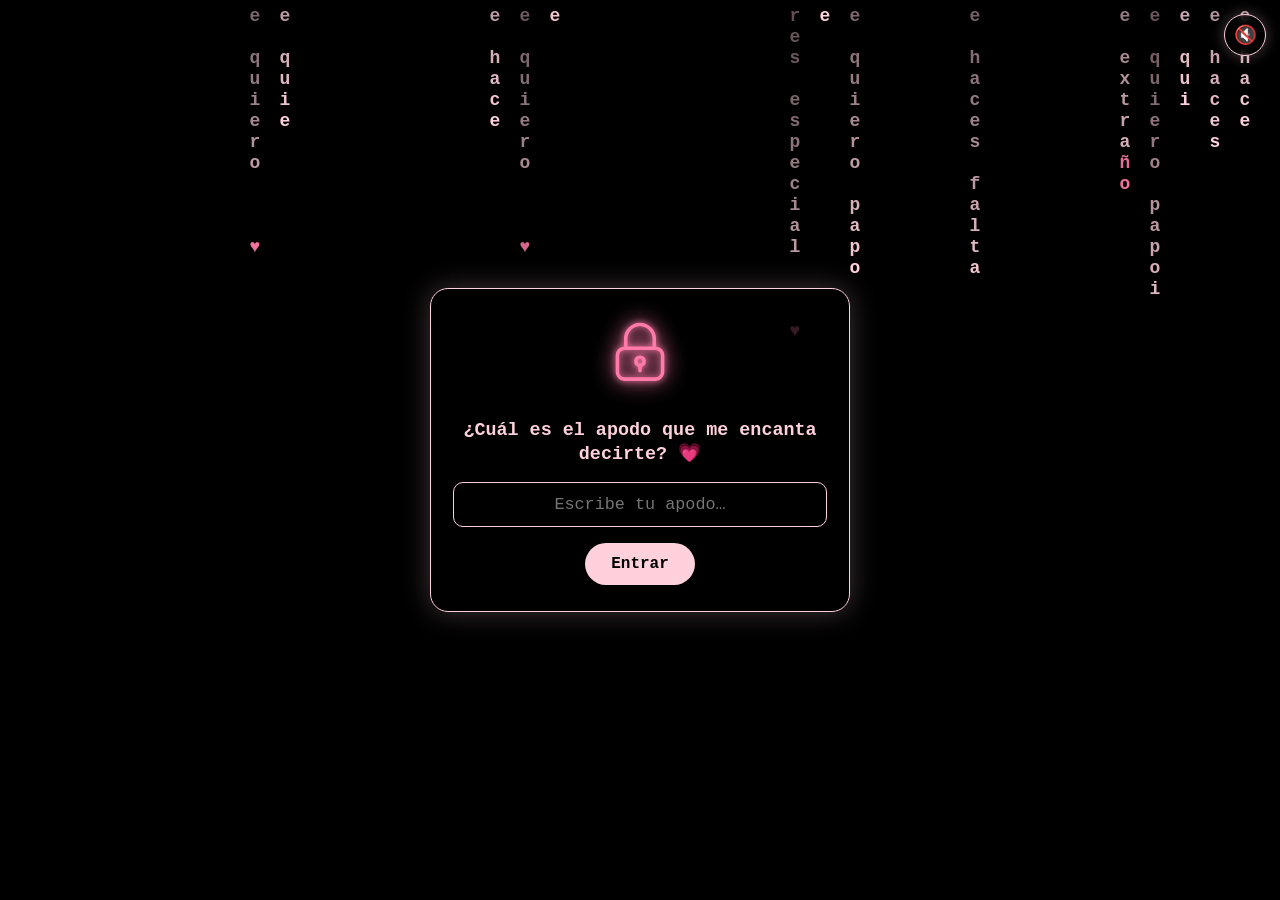
<file: index.html>
<!DOCTYPE html>
<html lang="es">
<head>
<meta charset="UTF-8">
<meta name="viewport" content="width=device-width, initial-scale=1, viewport-fit=cover">
<meta name="theme-color" content="#000000">
<title>Para Mabel 💗</title>
<style>
  *{box-sizing:border-box}
  html,body{margin:0;height:100%;background:#000;overflow:hidden;font-family:Georgia,"Times New Roman",serif}
  .escena{position:fixed;inset:0;width:100%;height:100%;border:0;background:#000;opacity:0;transition:opacity 1.2s ease}
  .escena.vista{opacity:1}

  #puente{position:fixed;inset:0;z-index:30;background:#000;display:flex;flex-direction:column;align-items:center;justify-content:center;gap:14px;
          padding:24px;text-align:center;color:#ffd1dc;opacity:0;pointer-events:none;transition:opacity .9s ease}
  #puente.on{opacity:1;pointer-events:auto}
  #puente p{margin:0;opacity:0;transform:translateY(12px);transition:opacity 1s ease,transform 1s ease}
  #puente p.on{opacity:1;transform:none}
  #p1{font-size:clamp(1.1rem,4.4vw,1.6rem);font-style:italic}
  #p2{font-size:clamp(1.6rem,7vw,2.6rem);font-weight:700;color:#ff7aa8;text-shadow:0 0 18px rgba(255,122,168,.6)}
  .vuelan{position:absolute;inset:0;overflow:hidden;pointer-events:none}
  .vuelan i{position:absolute;bottom:-12%;font-style:normal;opacity:0;animation:sube linear forwards}
  @keyframes sube{0%{opacity:0;transform:translate(0,0) rotate(-10deg)}15%{opacity:.9}
    50%{transform:translate(var(--dx),-55vh) rotate(12deg)}100%{opacity:0;transform:translate(calc(var(--dx)*-.6),-120vh) rotate(-8deg)}}

  #sig{position:fixed;left:50%;bottom:calc(22px + env(safe-area-inset-bottom,0px));transform:translate(-50%,20px);z-index:20;
       background:rgba(0,0,0,.55);color:#ffd1dc;border:1px solid #ffd1dc;border-radius:999px;padding:11px 26px;
       font:inherit;font-size:1rem;cursor:pointer;opacity:0;pointer-events:none;transition:opacity .8s,transform .8s;
       backdrop-filter:blur(4px);-webkit-backdrop-filter:blur(4px);box-shadow:0 0 18px rgba(255,209,220,.3)}
  #sig.on{opacity:1;transform:translate(-50%,0);pointer-events:auto;animation:late 1.6s ease-in-out infinite}
  #sig:active{filter:brightness(1.2)}
  @keyframes late{50%{box-shadow:0 0 28px rgba(255,122,168,.75)}}

  #mus{position:fixed;top:calc(14px + env(safe-area-inset-top,0px));right:14px;z-index:40;width:42px;height:42px;border-radius:50%;
       background:rgba(0,0,0,.55);color:#ffd1dc;border:1px solid #ffd1dc;font-size:1.15rem;line-height:1;cursor:pointer;
       backdrop-filter:blur(4px);-webkit-backdrop-filter:blur(4px);box-shadow:0 0 14px rgba(255,209,220,.3)}
  #mus:active{filter:brightness(1.3)}
</style>
</head>
<body>

<div id="puente">
  <div class="vuelan" id="vuelan"></div>
  <p id="p1"></p>
  <p id="p2"></p>
</div>
<button id="sig" type="button"></button>
<button id="mus" type="button" aria-label="Música">🔇</button>
<audio id="musica" src="musica.mp3" loop preload="auto"></audio>

<script>
const ESCENAS = [
  { src: 'escenas/1-inicio/index.html' },
  { src: 'escenas/2-mariposas/index.html',
    puente: ['Gracias por decir que sí, Mabel…', 'mira lo que causas en mí 🦋'],
    boton: 'Sigue ✨' },
  { src: 'escenas/3-corazones/index.html',
    puente: ['Y esas mariposas…', 'se volvieron corazones 💗'],
    boton: 'Sigue 💗' },
  { src: 'escenas/4-tulipanes/index.html',
    puente: ['Y como mereces todo lo bonito,', 'te traje tulipanes 🌷'],
    boton: 'Una última cosa 🌷' }
];
const BOTON_SIGUIENTE = [ 'Hay algo más para ti 🦋', 'Sigue ✨', 'Sigue 💗' ];

const puente = document.getElementById('puente');
const p1 = document.getElementById('p1'), p2 = document.getElementById('p2');
const sig = document.getElementById('sig'), vuelan = document.getElementById('vuelan');
let actual = -1, frame = null, ocupado = false, pendiente = false;
const espera = ms => new Promise(r => setTimeout(r, ms));

function crearFrame(i){
  const f = document.createElement('iframe');
  f.className = 'escena';
  f.src = ESCENAS[i].src;
  f.setAttribute('allow', 'autoplay; fullscreen');
  f.title = 'escena ' + (i + 1);
  document.body.insertBefore(f, puente);
  return f;
}

function esperarCarga(f){
  return new Promise(r => { f.addEventListener('load', r, { once: true }); setTimeout(r, 6000); });
}

function llenarMariposas(emoji){
  vuelan.innerHTML = '';
  for (let k = 0; k < 16; k++){
    const b = document.createElement('i');
    b.textContent = emoji;
    b.style.left = Math.random() * 100 + '%';
    b.style.fontSize = (22 + Math.random() * 30) + 'px';
    b.style.setProperty('--dx', (Math.random() * 160 - 80) + 'px');
    b.style.animationDuration = (3.5 + Math.random() * 3) + 's';
    b.style.animationDelay = (Math.random() * 2.5) + 's';
    vuelan.appendChild(b);
  }
}

function mostrarBoton(){
  if (actual < 0 || actual >= ESCENAS.length - 1) return;
  sig.textContent = BOTON_SIGUIENTE[actual] || 'Sigue ✨';
  sig.classList.add('on');
}

async function ir(i){
  if (ocupado) return;
  ocupado = true;
  pendiente = false;
  sig.classList.remove('on');
  try {
    const E = ESCENAS[i];
    if (frame){
      const emoji = i === 1 ? '🦋' : i === 2 ? '💗' : '🌷';
      llenarMariposas(emoji);
      p1.textContent = E.puente[0]; p2.textContent = E.puente[1];
      puente.classList.add('on');
      await espera(900);
      p1.classList.add('on'); await espera(1500);
      p2.classList.add('on'); await espera(2200);
      const viejo = frame;
      frame = crearFrame(i);
      await esperarCarga(frame);
      await espera(400);
      viejo.remove();
      puente.classList.remove('on');
      frame.classList.add('vista');
      await espera(1000);
      p1.classList.remove('on'); p2.classList.remove('on'); vuelan.innerHTML = '';
    } else {
      frame = crearFrame(i);
      await esperarCarga(frame);
      frame.classList.add('vista');
    }
    actual = i;
  } finally {
    ocupado = false;
  }
  if (pendiente){ pendiente = false; mostrarBoton(); }
}

addEventListener('message', e => {
  if (!frame || e.source !== frame.contentWindow) return;
  const d = e.data || {};
  if (d.tipo === 'listo'){
    if (ocupado) pendiente = true; else mostrarBoton();
  }
  if (d.tipo === 'reiniciar') location.reload();
  if (d.tipo === 'gesto') sonar();
});
sig.addEventListener('click', () => { if (!ocupado && actual < ESCENAS.length - 1) ir(actual + 1); });

const musica = document.getElementById('musica'), mbtn = document.getElementById('mus');
musica.volume = 0.6;
let quiere = true;
function icono(){ mbtn.textContent = musica.paused ? '🔇' : '🔊'; }
function sonar(){
  if (!quiere || !musica.paused) return;
  const p = musica.play();
  if (p && p.catch) p.catch(() => {});
}
musica.addEventListener('play', icono);
musica.addEventListener('pause', icono);
mbtn.addEventListener('click', () => {
  if (musica.paused){ quiere = true; sonar(); } else { quiere = false; musica.pause(); }
});
['pointerdown', 'keydown', 'touchstart'].forEach(ev => addEventListener(ev, sonar, { passive: true }));
sonar();

ir(0);
</script>
</body>
</html>
</file>
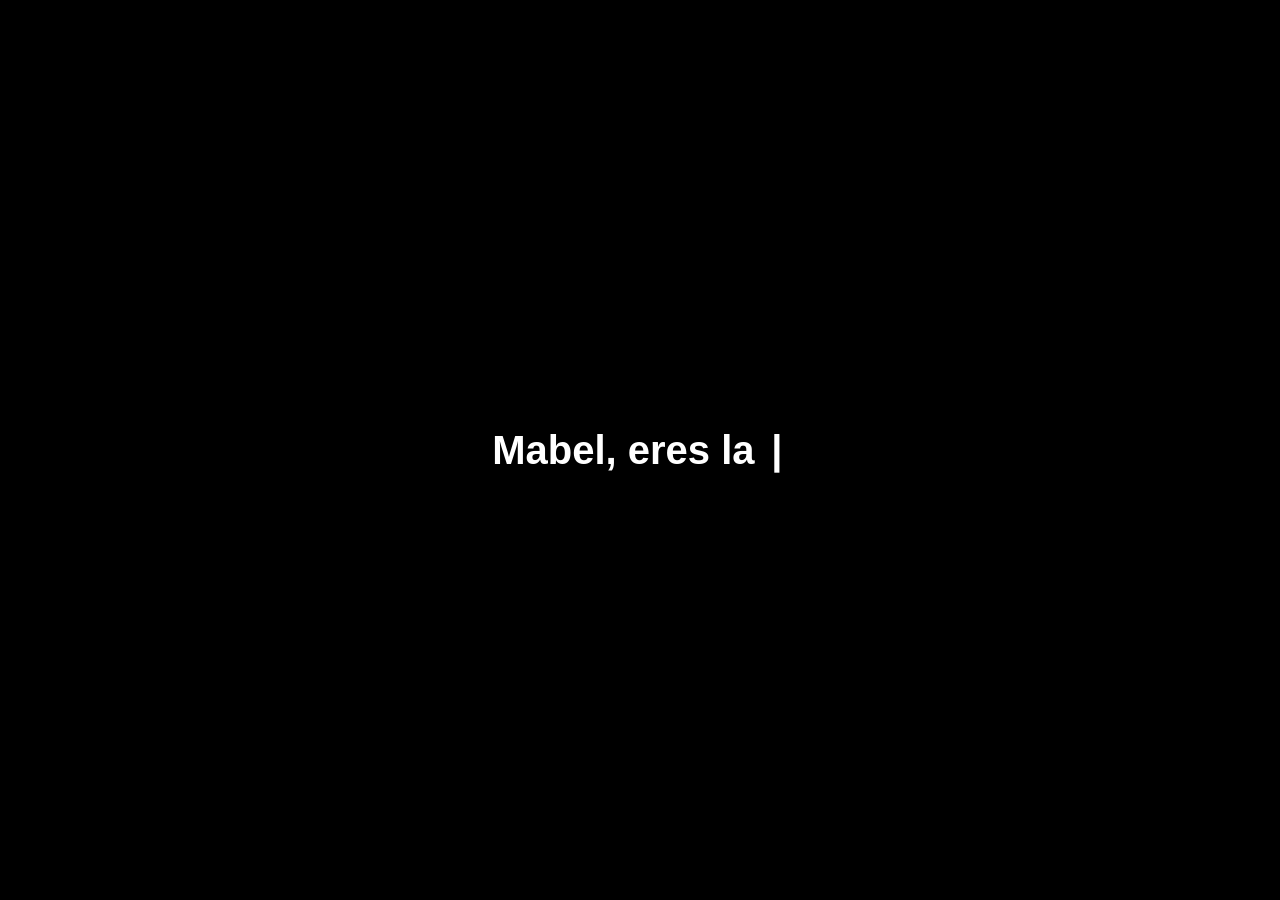
<file: escenas/3-corazones/index.html>
<!DOCTYPE html>
<html lang="es">
<head>
    <meta charset="UTF-8">
    <meta name="viewport" content="width=device-width, initial-scale=1.0">
    <title>Para Mabel 💗</title>
    <style>
    body {
      margin: 0;
      padding: 0;
      background: #000;
      overflow: hidden;
      height: 100vh;
    }

    .hearts-container {
      position: fixed;
      width: 100vw;
      height: 100vh;
      top: 0; left: 0;
      pointer-events: none;
      z-index: 1;
    }

    .center-text {
      position: absolute;
      top: 50%;
      left: 50%;
      transform: translate(-50%, -50%);
      color: #fff;
      font-family: Arial, sans-serif;
      font-size: 2.5rem;
      text-align: center;
      width: 90vw;
      max-width: 760px;
      z-index: 2;
      font-weight: bold;
      text-shadow: 0 2px 8px #000;
    }

    @media (max-width: 600px) {
      .center-text {
        font-size: 2.2rem;
      }
      .heart {
        width: 32px !important;
        height: 28px !important;
      }
    }

    .heart {
      position: absolute;
      width: 40px;
      height: 36px;
      pointer-events: none;
      opacity: 0.7;
      z-index: 1;
      animation: floatUp linear forwards;
    }

    .heart-shape {
      position: absolute;
      width: 100%;
      height: 100%;
      left: 0; top: 0;
      background: inherit;
      transform: rotate(-45deg);
    }

    .heart-shape::before,
    .heart-shape::after {
      content: "";
      position: absolute;
      width: 100%;
      height: 100%;
      background: inherit;
      border-radius: 50%;
    }

    .heart-shape::before {
      top: -50%;
      left: 0;
    }

    .heart-shape::after {
      left: 50%;
      top: 0;
    }

    .cursor {
      display: inline-block;
      width: 1ch;
      animation: blink 1s steps(1) infinite;
      color: #fff;
    }

    @keyframes blink {
      0%, 50% { opacity: 1; }
      51%, 100% { opacity: 0; }
    }

    .firma {
      margin-top: 22px;
      font-size: 1.1rem;
      font-weight: 400;
      font-style: italic;
      opacity: 0;
      animation: aparecer 1.6s ease 0.4s forwards;
    }
    @keyframes aparecer { to { opacity: .9; } }

    .love-big {
      display: inline-block;
      font-size: 1.35em;
      transition: font-size 0.4s;
      filter: none;
    }
    </style>
</head>
<body>
  <div class="hearts-container"></div>
  <div class="center-text" id="typewriter"></div>
  <script>
  const colors = [
    "#ff1493",
    "#ff3fa6",
    "#ff69b4",
    "#e75480",
    "#ff4f81",
    "#d72660",
    "#ff2d7a",
    "#ff5fa2",
    "#ff0080",
    "#ff85c0"
  ];

  function randomBetween(a, b) {
    return a + Math.random() * (b - a);
  }

  function isMobile() {
    return window.innerWidth <= 600;
  }

  function createHeart() {
    const heart = document.createElement('div');
    heart.className = 'heart';
    const mobile = isMobile();
    const minSize = mobile ? 20 : 20;
    const maxSize = mobile ? 48 : 80;
    const size = randomBetween(minSize, maxSize);
    heart.style.width = `${size}px`;
    heart.style.height = `${size * 0.9}px`;
    heart.style.left = `${randomBetween(-10, 100)}vw`;
    heart.style.bottom = `-60px`;
    heart.style.opacity = randomBetween(0.3, 0.9);
    heart.style.zIndex = Math.floor(randomBetween(1, 3));
    heart.style.animationDuration = `${randomBetween(4, 10)}s`;
    heart.style.animationDelay = `${randomBetween(0, 5)}s`;

    const color = colors[Math.floor(Math.random() * colors.length)];
    const heartShape = document.createElement('div');
    heartShape.className = 'heart-shape';
    heartShape.style.background = color;
    heartShape.style.filter = `blur(${randomBetween(0, 3)}px)`;

    heart.appendChild(heartShape);

    const wind = randomBetween(-180, 180);
    const sway1 = randomBetween(-90, 90);
    const sway2 = randomBetween(-120, 120);
    const sway3 = randomBetween(-90, 90);
    const sway4 = randomBetween(-150, 150);
    const rotate1 = randomBetween(-25, 25);
    const rotate2 = randomBetween(-45, 45);

    const animName = `floatUp_${Math.random().toString(36).substr(2, 8)}`;
    const keyframes = `
      @keyframes ${animName} {
        0% {
          transform: translateX(0px) translateY(0) scale(${randomBetween(0.8, 1.2)}) rotate(${rotate1}deg);
          opacity: ${heart.style.opacity};
        }
        15% {
          transform: translateX(${sway1}px) translateY(-15vh) scale(${randomBetween(0.8, 1.2)}) rotate(${rotate2}deg);
        }
        30% {
          transform: translateX(${sway2}px) translateY(-30vh) scale(${randomBetween(0.8, 1.2)}) rotate(${rotate1}deg);
        }
        50% {
          transform: translateX(${sway3}px) translateY(-50vh) scale(${randomBetween(0.8, 1.2)}) rotate(${rotate2}deg);
        }
        70% {
          transform: translateX(${sway4}px) translateY(-70vh) scale(${randomBetween(0.8, 1.2)}) rotate(${rotate1}deg);
        }
        85% {
          transform: translateX(${wind}px) translateY(-95vh) scale(${randomBetween(0.8, 1.2)}) rotate(${rotate2}deg);
          opacity: ${heart.style.opacity};
        }
        100% {
          transform: translateX(${wind * 1.2}px) translateY(-110vh) scale(${randomBetween(0.8, 1.2)}) rotate(${rotate2}deg);
          opacity: 0;
        }
      }
    `;
    const styleSheet = document.createElement("style");
    styleSheet.innerText = keyframes;
    document.head.appendChild(styleSheet);

    heart.style.animationName = animName;

    heart.addEventListener('animationend', () => {
      heart.remove();
      styleSheet.remove();
      createHeart();
    });

    heart.addEventListener('mouseenter', () => {
      heart.style.transition = 'transform 0.2s cubic-bezier(.68,-0.55,.27,1.55), filter 0.2s';
      heart.style.transform += ' scale(1.5)';
      heart.style.filter = 'brightness(1.3) drop-shadow(0 0 12px #fff3)';
    });
    heart.addEventListener('mouseleave', () => {
      heart.style.transition = 'transform 0.2s, filter 0.2s';
      heart.style.transform = heart.style.transform.replace(/scale\(1\.5\)/, '');
      heart.style.filter = '';
    });

    document.querySelector('.hearts-container').appendChild(heart);
  }

  const maxHearts = isMobile() ? 90 : 360;
  let currentHearts = isMobile() ? 20 : 60;
  const particlesPerInterval = isMobile() ? 4 : 14;

  for (let i = 0; i < currentHearts; i++) {
    createHeart();
  }

  const interval = setInterval(() => {
    if (currentHearts < maxHearts) {
      createHeart();
      currentHearts++;
    } else {
      clearInterval(interval);
    }
  }, isMobile() ? 60 : 30);

  function explodeHeart(heart) {
    heart.style.transition = 'transform 0.3s, opacity 0.3s';
    heart.style.transform += ' scale(2) rotate(40deg)';
    heart.style.opacity = 0;
    setTimeout(() => {
      heart.remove();
      createHeart();
    }, 300);
  }

  document.addEventListener('click', function (e) {
    if (e.target.classList.contains('heart') || e.target.classList.contains('heart-shape')) {
      const heart = e.target.closest('.heart');
      if (heart) explodeHeart(heart);
    }
  });

  function addTextPulse() {
    const el = document.getElementById('typewriter');
    if (el) {
      el.innerHTML = el.innerHTML.replace(
        /(I love You)/i,
        '<span class="love-big">$1</span>'
      );
    }
  }

  function typeWriterEffect(element, lines, speed = 70, lineDelay = 600) {
    let line = 0, char = 0;
    function type() {
      if (line < lines.length) {
        if (char <= lines[line].length) {
          element.innerHTML =
            lines.slice(0, line).join('<br>') +
            (line > 0 ? '<br>' : '') +
            lines[line].slice(0, char) + '<span class="cursor">|</span>';
          char++;
          setTimeout(type, speed);
        } else {
          char = 0;
          line++;
          setTimeout(type, lineDelay);
        }
      } else {
        element.innerHTML =
          lines[0] + '<br><span class="love-big">' + lines[1] + '</span>' +
          '<div class="firma">— Jhoao 💗</div>';
        addTextPulse();
        try{parent.postMessage({tipo:'listo'},'*')}catch(e){}
      }
    }
    type();
  }

  window.addEventListener('DOMContentLoaded', () => {
    const typewriter = document.getElementById('typewriter');
    typeWriterEffect(typewriter, ["Mabel, eres la mujer con la cual he soñado,", "Te Quiero mucho"]);
  });

  </script>
</body>
</html>
</file>
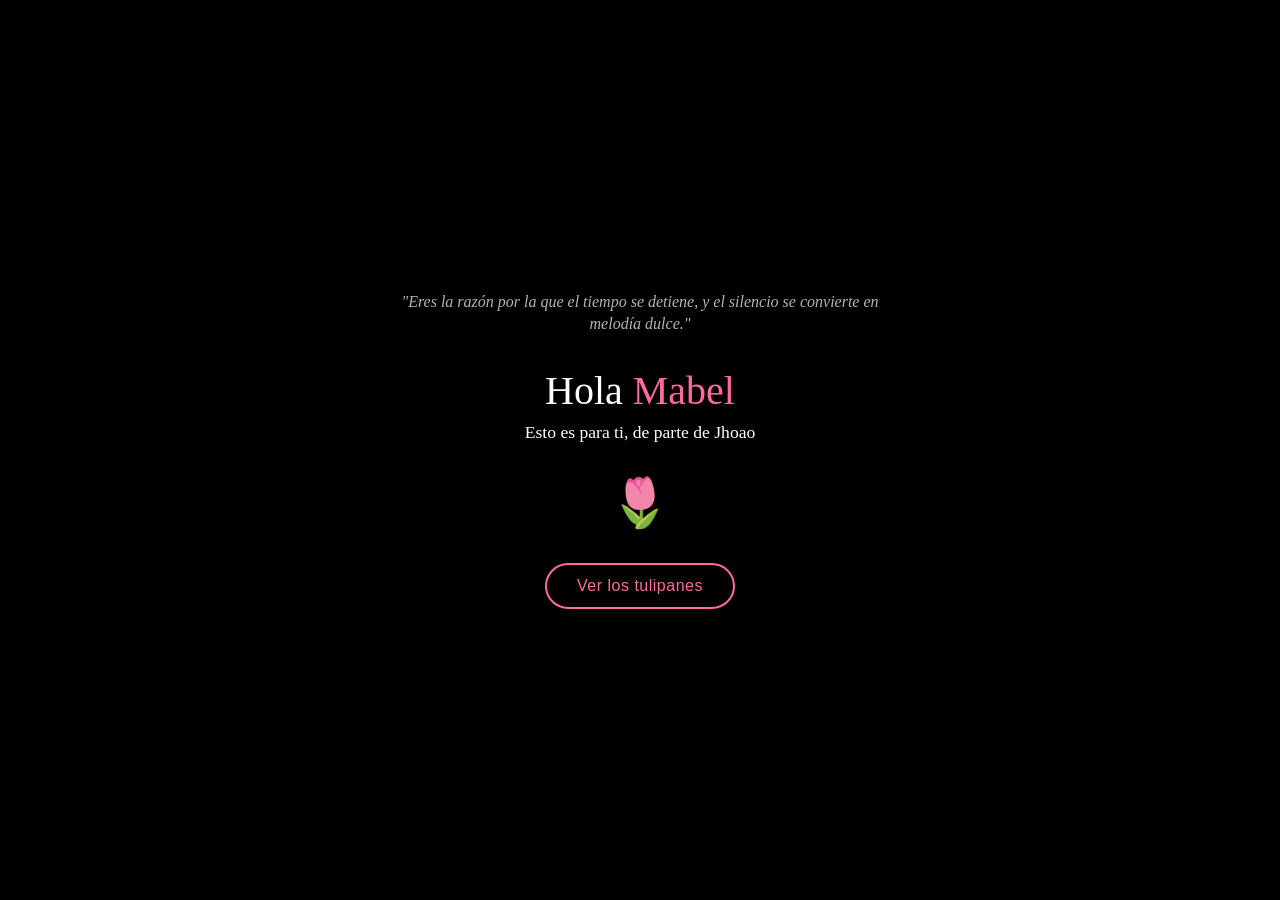
<file: escenas/4-tulipanes/index.html>
<!DOCTYPE html>
<html lang="es">
<head>
  <meta charset="UTF-8">
  <meta name="viewport" content="width=device-width, initial-scale=1.0">
  <title>Tulipanes para Mabel 🌷</title>
  <meta name="author" content="zero">
  <meta name="theme-color" content="#000000">
  <link rel="stylesheet" href="./style.css">

</head>
<body class="not-loaded">

  <div class="welcome-screen" id="welcomeScreen">
    <div class="welcome-content">
      <div class="beautiful-phrase">
        <p>"Eres la razón por la que el tiempo se detiene, y el silencio se convierte en melodía dulce."</p>
      </div>
      <div class="main-content">
        <div class="greeting-section">
          <h1 class="greeting-title">Hola <span class="name">Mabel</span></h1>
          <p class="greeting-subtitle">Esto es para ti, de parte de Jhoao</p>
        </div>

        <div class="flower-icon">🌷</div>

        <button class="minimal-btn" onclick="showFlowers()">
          Ver los tulipanes
        </button>
      </div>
    </div>
  </div>

  <div class="flowers-screen" id="flowersScreen" style="display: none;">
    <div class="night"></div>
    <div class="flowers">
    <div class="flower flower--1">
      <div class="flower__leafs flower__leafs--1">
        <div class="flower__leaf flower__leaf--1"></div>
        <div class="flower__leaf flower__leaf--2"></div>
        <div class="flower__leaf flower__leaf--3"></div>
        <div class="flower__leaf flower__leaf--4"></div>
        <div class="flower__white-circle"></div>

        <div class="flower__light flower__light--1"></div>
        <div class="flower__light flower__light--2"></div>
        <div class="flower__light flower__light--3"></div>
        <div class="flower__light flower__light--4"></div>
        <div class="flower__light flower__light--5"></div>
        <div class="flower__light flower__light--6"></div>
        <div class="flower__light flower__light--7"></div>
        <div class="flower__light flower__light--8"></div>

      </div>
      <div class="flower__line">
        <div class="flower__line__leaf flower__line__leaf--1"></div>
        <div class="flower__line__leaf flower__line__leaf--2"></div>
        <div class="flower__line__leaf flower__line__leaf--3"></div>
        <div class="flower__line__leaf flower__line__leaf--4"></div>
        <div class="flower__line__leaf flower__line__leaf--5"></div>
        <div class="flower__line__leaf flower__line__leaf--6"></div>
      </div>
    </div>

    <div class="flower flower--2">
      <div class="flower__leafs flower__leafs--2">
        <div class="flower__leaf flower__leaf--1"></div>
        <div class="flower__leaf flower__leaf--2"></div>
        <div class="flower__leaf flower__leaf--3"></div>
        <div class="flower__leaf flower__leaf--4"></div>
        <div class="flower__white-circle"></div>

        <div class="flower__light flower__light--1"></div>
        <div class="flower__light flower__light--2"></div>
        <div class="flower__light flower__light--3"></div>
        <div class="flower__light flower__light--4"></div>
        <div class="flower__light flower__light--5"></div>
        <div class="flower__light flower__light--6"></div>
        <div class="flower__light flower__light--7"></div>
        <div class="flower__light flower__light--8"></div>

      </div>
      <div class="flower__line">
        <div class="flower__line__leaf flower__line__leaf--1"></div>
        <div class="flower__line__leaf flower__line__leaf--2"></div>
        <div class="flower__line__leaf flower__line__leaf--3"></div>
        <div class="flower__line__leaf flower__line__leaf--4"></div>
      </div>
    </div>

    <div class="flower flower--3">
      <div class="flower__leafs flower__leafs--3">
        <div class="flower__leaf flower__leaf--1"></div>
        <div class="flower__leaf flower__leaf--2"></div>
        <div class="flower__leaf flower__leaf--3"></div>
        <div class="flower__leaf flower__leaf--4"></div>
        <div class="flower__white-circle"></div>

        <div class="flower__light flower__light--1"></div>
        <div class="flower__light flower__light--2"></div>
        <div class="flower__light flower__light--3"></div>
        <div class="flower__light flower__light--4"></div>
        <div class="flower__light flower__light--5"></div>
        <div class="flower__light flower__light--6"></div>
        <div class="flower__light flower__light--7"></div>
        <div class="flower__light flower__light--8"></div>

      </div>
      <div class="flower__line">
        <div class="flower__line__leaf flower__line__leaf--1"></div>
        <div class="flower__line__leaf flower__line__leaf--2"></div>
        <div class="flower__line__leaf flower__line__leaf--3"></div>
        <div class="flower__line__leaf flower__line__leaf--4"></div>
      </div>
    </div>

    <div class="grow-ans" style="--d:1.2s">
      <div class="flower__g-long">
        <div class="flower__g-long__top"></div>
        <div class="flower__g-long__bottom"></div>
      </div>
    </div>

    <div class="growing-grass">
      <div class="flower__grass flower__grass--1">
        <div class="flower__grass--top"></div>
        <div class="flower__grass--bottom"></div>
        <div class="flower__grass__leaf flower__grass__leaf--1"></div>
        <div class="flower__grass__leaf flower__grass__leaf--2"></div>
        <div class="flower__grass__leaf flower__grass__leaf--3"></div>
        <div class="flower__grass__leaf flower__grass__leaf--4"></div>
        <div class="flower__grass__leaf flower__grass__leaf--5"></div>
        <div class="flower__grass__leaf flower__grass__leaf--6"></div>
        <div class="flower__grass__leaf flower__grass__leaf--7"></div>
        <div class="flower__grass__leaf flower__grass__leaf--8"></div>
        <div class="flower__grass__overlay"></div>
      </div>
    </div>

    <div class="growing-grass">
      <div class="flower__grass flower__grass--2">
        <div class="flower__grass--top"></div>
        <div class="flower__grass--bottom"></div>
        <div class="flower__grass__leaf flower__grass__leaf--1"></div>
        <div class="flower__grass__leaf flower__grass__leaf--2"></div>
        <div class="flower__grass__leaf flower__grass__leaf--3"></div>
        <div class="flower__grass__leaf flower__grass__leaf--4"></div>
        <div class="flower__grass__leaf flower__grass__leaf--5"></div>
        <div class="flower__grass__leaf flower__grass__leaf--6"></div>
        <div class="flower__grass__leaf flower__grass__leaf--7"></div>
        <div class="flower__grass__leaf flower__grass__leaf--8"></div>
        <div class="flower__grass__overlay"></div>
      </div>
    </div>

    <div class="grow-ans" style="--d:2.4s">
      <div class="flower__g-right flower__g-right--1">
        <div class="leaf"></div>
      </div>
    </div>

    <div class="grow-ans" style="--d:2.8s">
      <div class="flower__g-right flower__g-right--2">
        <div class="leaf"></div>
      </div>
    </div>

    <div class="grow-ans" style="--d:2.8s">
      <div class="flower__g-front">
        <div class="flower__g-front__leaf-wrapper flower__g-front__leaf-wrapper--1">
          <div class="flower__g-front__leaf"></div>
        </div>
        <div class="flower__g-front__leaf-wrapper flower__g-front__leaf-wrapper--2">
          <div class="flower__g-front__leaf"></div>
        </div>
        <div class="flower__g-front__leaf-wrapper flower__g-front__leaf-wrapper--3">
          <div class="flower__g-front__leaf"></div>
        </div>
        <div class="flower__g-front__leaf-wrapper flower__g-front__leaf-wrapper--4">
          <div class="flower__g-front__leaf"></div>
        </div>
        <div class="flower__g-front__leaf-wrapper flower__g-front__leaf-wrapper--5">
          <div class="flower__g-front__leaf"></div>
        </div>
        <div class="flower__g-front__leaf-wrapper flower__g-front__leaf-wrapper--6">
          <div class="flower__g-front__leaf"></div>
        </div>
        <div class="flower__g-front__leaf-wrapper flower__g-front__leaf-wrapper--7">
          <div class="flower__g-front__leaf"></div>
        </div>
        <div class="flower__g-front__leaf-wrapper flower__g-front__leaf-wrapper--8">
          <div class="flower__g-front__leaf"></div>
        </div>
        <div class="flower__g-front__line"></div>
      </div>
    </div>

    <div class="grow-ans" style="--d:3.2s">
      <div class="flower__g-fr">
        <div class="leaf"></div>
        <div class="flower__g-fr__leaf flower__g-fr__leaf--1"></div>
        <div class="flower__g-fr__leaf flower__g-fr__leaf--2"></div>
        <div class="flower__g-fr__leaf flower__g-fr__leaf--3"></div>
        <div class="flower__g-fr__leaf flower__g-fr__leaf--4"></div>
        <div class="flower__g-fr__leaf flower__g-fr__leaf--5"></div>
        <div class="flower__g-fr__leaf flower__g-fr__leaf--6"></div>
        <div class="flower__g-fr__leaf flower__g-fr__leaf--7"></div>
        <div class="flower__g-fr__leaf flower__g-fr__leaf--8"></div>
      </div>
    </div>

    <div class="long-g long-g--0">
      <div class="grow-ans" style="--d:3s">
        <div class="leaf leaf--0"></div>
      </div>
      <div class="grow-ans" style="--d:2.2s">
        <div class="leaf leaf--1"></div>
      </div>
      <div class="grow-ans" style="--d:3.4s">
        <div class="leaf leaf--2"></div>
      </div>
      <div class="grow-ans" style="--d:3.6s">
        <div class="leaf leaf--3"></div>
      </div>
    </div>

    <div class="long-g long-g--1">
      <div class="grow-ans" style="--d:3.6s">
        <div class="leaf leaf--0"></div>
      </div>
      <div class="grow-ans" style="--d:3.8s">
        <div class="leaf leaf--1"></div>
      </div>
      <div class="grow-ans" style="--d:4s">
        <div class="leaf leaf--2"></div>
      </div>
      <div class="grow-ans" style="--d:4.2s">
        <div class="leaf leaf--3"></div>
      </div>
    </div>

    <div class="long-g long-g--2">
      <div class="grow-ans" style="--d:4s">
        <div class="leaf leaf--0"></div>
      </div>
      <div class="grow-ans" style="--d:4.2s">
        <div class="leaf leaf--1"></div>
      </div>
      <div class="grow-ans" style="--d:4.4s">
        <div class="leaf leaf--2"></div>
      </div>
      <div class="grow-ans" style="--d:4.6s">
        <div class="leaf leaf--3"></div>
      </div>
    </div>

    <div class="long-g long-g--3">
      <div class="grow-ans" style="--d:4s">
        <div class="leaf leaf--0"></div>
      </div>
      <div class="grow-ans" style="--d:4.2s">
        <div class="leaf leaf--1"></div>
      </div>
      <div class="grow-ans" style="--d:3s">
        <div class="leaf leaf--2"></div>
      </div>
      <div class="grow-ans" style="--d:3.6s">
        <div class="leaf leaf--3"></div>
      </div>
    </div>

    <div class="long-g long-g--4">
      <div class="grow-ans" style="--d:4s">
        <div class="leaf leaf--0"></div>
      </div>
      <div class="grow-ans" style="--d:4.2s">
        <div class="leaf leaf--1"></div>
      </div>
      <div class="grow-ans" style="--d:3s">
        <div class="leaf leaf--2"></div>
      </div>
      <div class="grow-ans" style="--d:3.6s">
        <div class="leaf leaf--3"></div>
      </div>
    </div>

    <div class="long-g long-g--5">
      <div class="grow-ans" style="--d:4s">
        <div class="leaf leaf--0"></div>
      </div>
      <div class="grow-ans" style="--d:4.2s">
        <div class="leaf leaf--1"></div>
      </div>
      <div class="grow-ans" style="--d:3s">
        <div class="leaf leaf--2"></div>
      </div>
      <div class="grow-ans" style="--d:3.6s">
        <div class="leaf leaf--3"></div>
      </div>
    </div>

    <div class="long-g long-g--6">
      <div class="grow-ans" style="--d:4.2s">
        <div class="leaf leaf--0"></div>
      </div>
      <div class="grow-ans" style="--d:4.4s">
        <div class="leaf leaf--1"></div>
      </div>
      <div class="grow-ans" style="--d:4.6s">
        <div class="leaf leaf--2"></div>
      </div>
      <div class="grow-ans" style="--d:4.8s">
        <div class="leaf leaf--3"></div>
      </div>
    </div>

    <div class="long-g long-g--7">
      <div class="grow-ans" style="--d:3s">
        <div class="leaf leaf--0"></div>
      </div>
      <div class="grow-ans" style="--d:3.2s">
        <div class="leaf leaf--1"></div>
      </div>
      <div class="grow-ans" style="--d:3.5s">
        <div class="leaf leaf--2"></div>
      </div>
      <div class="grow-ans" style="--d:3.6s">
        <div class="leaf leaf--3"></div>
      </div>
    </div>
  </div>
  </div>

  <div class="final" id="final">
    <p class="final__linea" id="finalLinea"></p>
    <p class="final__firma" id="finalFirma">— Jhoao 💗</p>
    <button class="minimal-btn final__btn" id="otraVez" onclick="try{parent.postMessage({tipo:'reiniciar'},'*')}catch(e){location.reload()}">Verlo otra vez 🌷</button>
  </div>
<script src="./script.js"></script>
</body>
</html>
</file>
<file: escenas/4-tulipanes/style.css>
*,
*::after,
*::before {
  padding: 0;
  margin: 0;
  box-sizing: border-box;
}

:root {
  --dark-color: #000;
  --primary-color: #ff6b9d;
  --text-light: #ffffff;
}

.welcome-screen {
  position: fixed;
  top: 0;
  left: 0;
  width: 100%;
  height: 100vh;
  background-color: var(--dark-color);
  display: flex;
  align-items: center;
  justify-content: center;
  z-index: 1000;
  opacity: 1;
  transition: all 0.8s cubic-bezier(0.4, 0, 0.2, 1);
}

.welcome-screen.fade-out {
  opacity: 0;
  transform: scale(1.1);
}

.welcome-content {
  text-align: center;
  color: var(--text-light);
  max-width: 500px;
  padding: 2rem;
  position: relative;
}

.beautiful-phrase {
  opacity: 0;
  animation: phraseSlideIn 1s ease-out 0.5s forwards;
  margin-bottom: 1.5rem;
}

.beautiful-phrase p {
  font-size: 0.9rem;
  font-style: italic;
  color: rgba(255, 255, 255, 0.7);
  line-height: 1.4;
}

.greeting-title {
  font-size: 2.5rem;
  font-weight: 300;
  margin-bottom: 0.5rem;
  opacity: 0;
  animation: slideUp 1s ease-out 0.2s forwards;
}

.name {
  color: var(--primary-color);
  font-weight: 500;
}

.greeting-subtitle {
  font-size: 1.1rem;
  opacity: 0.8;
  margin-bottom: 2rem;
  opacity: 0;
  animation: slideUp 1s ease-out 0.4s forwards;
}

.flower-icon {
  font-size: 3rem;
  margin: 2rem 0;
  opacity: 0;
  animation: floatIn 1s ease-out 0.6s forwards, float 3s ease-in-out 1.6s infinite;
}

.minimal-btn {
  background: transparent;
  border: 2px solid var(--primary-color);
  color: var(--primary-color);
  padding: 12px 30px;
  font-size: 1rem;
  border-radius: 50px;
  cursor: pointer;
  transition: all 0.3s ease;
  font-weight: 500;
  letter-spacing: 0.5px;
  opacity: 0;
  animation: slideUp 1s ease-out 0.8s forwards;
  position: relative;
  overflow: hidden;
}

.minimal-btn::before {
  content: '';
  position: absolute;
  top: 0;
  left: -100%;
  width: 100%;
  height: 100%;
  background: var(--primary-color);
  transition: all 0.3s ease;
  z-index: -1;
}

.minimal-btn:hover {
  color: white;
  transform: translateY(-2px);
  box-shadow: 0 5px 15px rgba(255, 107, 157, 0.4);
}

.minimal-btn:hover::before {
  left: 0;
}

@keyframes slideUp {
  from {
    opacity: 0;
    transform: translateY(30px);
  }
  to {
    opacity: 1;
    transform: translateY(0);
  }
}

@keyframes floatIn {
  from {
    opacity: 0;
    transform: translateY(20px) scale(0.8);
  }
  to {
    opacity: 1;
    transform: translateY(0) scale(1);
  }
}

@keyframes float {
  0%, 100% { transform: translateY(0); }
  50% { transform: translateY(-10px); }
}

@keyframes phraseSlideIn {
  from {
    opacity: 0;
    transform: translateX(-20px);
  }
  to {
    opacity: 1;
    transform: translateX(0);
  }
}

@media (max-width: 768px) {
  .welcome-content {
    flex-direction: column;
    text-align: center;
  }

  .beautiful-phrase {
    position: static;
    margin-bottom: 2rem;
    text-align: center;
  }

  .beautiful-phrase p {
    font-size: 0.8rem;
  }

  .greeting-title {
    font-size: 2rem;
  }

  .flower-icon {
    font-size: 2.5rem;
    margin: 1.5rem 0;
  }

  .minimal-btn {
    padding: 10px 25px;
    font-size: 0.9rem;
  }
}

@media (min-width: 768px) {
  .welcome-content {
    flex-direction: column;
    align-items: center;
    text-align: center;
    max-width: 600px;
    gap: 2rem;
  }

  .beautiful-phrase {
    position: static;
    margin-bottom: 2rem;
    text-align: center;
    width: 100%;
  }

  .beautiful-phrase p {
    font-size: 1rem;
    max-width: 500px;
    margin: 0 auto;
  }

  .main-content {
    width: 100%;
    text-align: center;
  }
}

.flowers-screen {
  opacity: 0;
  transition: opacity 0.8s ease;
}

.flowers-screen.show {
  opacity: 1;
}

body {
  display: flex;
  align-items: flex-end;
  justify-content: center;
  min-height: 100vh;
  background-color: var(--dark-color);
  overflow: hidden;
  perspective: 1000px;
  padding: 30px 0px 20px 0px;
}

.night {
  position: fixed;
  left: 50%;
  top: 0;
  transform: translateX(-50%);
  width: 100%;
  height: 100%;
  filter: blur(0.1vmin);
}

.flowers {
  position: relative;
  transform: scale(0.9);
}

.flower {
  position: absolute;
  bottom: 0vmin;
  transform-origin: bottom center;
  z-index: 10;
  --fl-speed: 0.8s;
}
.flower--1 {
  animation: moving-flower-1 4s linear infinite;
}
.flower--1 .flower__line {
  height: 70vmin;
  animation-delay: 0.3s;
}
.flower--1 .flower__line__leaf--1 {
  animation: blooming-leaf-right var(--fl-speed) 1.6s backwards;
}
.flower--1 .flower__line__leaf--2 {
  animation: blooming-leaf-right var(--fl-speed) 1.4s backwards;
}
.flower--1 .flower__line__leaf--3 {
  animation: blooming-leaf-left var(--fl-speed) 1.2s backwards;
}
.flower--1 .flower__line__leaf--4 {
  animation: blooming-leaf-left var(--fl-speed) 1s backwards;
}
.flower--1 .flower__line__leaf--5 {
  animation: blooming-leaf-right var(--fl-speed) 1.8s backwards;
}
.flower--1 .flower__line__leaf--6 {
  animation: blooming-leaf-left var(--fl-speed) 2s backwards;
}
.flower--2 {
  left: 50%;
  transform: rotate(20deg);
  animation: moving-flower-2 4s linear infinite;
}
.flower--2 .flower__line {
  height: 60vmin;
  animation-delay: 0.6s;
}
.flower--2 .flower__line__leaf--1 {
  animation: blooming-leaf-right var(--fl-speed) 1.9s backwards;
}
.flower--2 .flower__line__leaf--2 {
  animation: blooming-leaf-right var(--fl-speed) 1.7s backwards;
}
.flower--2 .flower__line__leaf--3 {
  animation: blooming-leaf-left var(--fl-speed) 1.5s backwards;
}
.flower--2 .flower__line__leaf--4 {
  animation: blooming-leaf-left var(--fl-speed) 1.3s backwards;
}
.flower--3 {
  left: 50%;
  transform: rotate(-15deg);
  animation: moving-flower-3 4s linear infinite;
}
.flower--3 .flower__line {
  animation-delay: 0.9s;
}
.flower--3 .flower__line__leaf--1 {
  animation: blooming-leaf-right var(--fl-speed) 2.5s backwards;
}
.flower--3 .flower__line__leaf--2 {
  animation: blooming-leaf-right var(--fl-speed) 2.3s backwards;
}
.flower--3 .flower__line__leaf--3 {
  animation: blooming-leaf-left var(--fl-speed) 2.1s backwards;
}
.flower--3 .flower__line__leaf--4 {
  animation: blooming-leaf-left var(--fl-speed) 1.9s backwards;
}
.flower__leafs {
  position: relative;
  animation: blooming-flower 2s backwards;
}
.flower__leafs--1 {
  animation-delay: 1.1s;
}
.flower__leafs--2 {
  animation-delay: 1.4s;
}
.flower__leafs--3 {
  animation-delay: 1.7s;
}
.flower__leafs::after {
  content: "";
  position: absolute;
  left: 0;
  top: 0;
  transform: translate(-50%, -100%);
  width: 8vmin;
  height: 8vmin;
  background-color: #FFC0CB;
  filter: blur(10vmin);
}
.flower__leaf {
  position: absolute;
  bottom: 0;
  left: 50%;
  width: 8vmin;
  height: 11vmin;
  border-radius: 51% 49% 47% 53%/44% 45% 55% 69%;
  background-color: #FFC0CB;
  background-image: linear-gradient(to top, #FFC0CB, #FFC0CB);
  transform-origin: bottom center;
  opacity: 0.9;
  box-shadow: inset 0 0 2vmin rgba(255, 182, 193, 0.5);
}
.flower__leaf--1 {
  transform: translate(-10%, 1%) rotateY(40deg) rotateX(-50deg);
}
.flower__leaf--2 {
  transform: translate(-50%, -4%) rotateX(40deg);
}
.flower__leaf--3 {
  transform: translate(-90%, 0%) rotateY(45deg) rotateX(50deg);
}
.flower__leaf--4 {
  width: 8vmin;
  height: 8vmin;
  transform-origin: bottom left;
  border-radius: 4vmin 10vmin 4vmin 4vmin;
  transform: translate(0%, 18%) rotateX(70deg) rotate(-43deg);
  background-image: linear-gradient(to top, #FFB6C1, #FFB6C1);
  z-index: 1;
  opacity: 0.8;
}
.flower__white-circle {
  position: absolute;
  left: -3.5vmin;
  top: -3vmin;
  width: 9vmin;
  height: 4vmin;
  border-radius: 50%;
  background-color: #fff;
}
.flower__white-circle::after {
  content: "";
  position: absolute;
  left: 50%;
  top: 45%;
  transform: translate(-50%, -50%);
  width: 60%;
  height: 60%;
  border-radius: inherit;
  background-image: repeating-linear-gradient(300deg, rgba(255, 182, 193, 0.03) 0px, rgba(255, 182, 193, 0.03) 1px, transparent 1px, transparent 12px), repeating-linear-gradient(45deg, rgba(255, 182, 193, 0.03) 0px, rgba(255, 182, 193, 0.03) 1px, transparent 1px, transparent 12px), repeating-linear-gradient(67.5deg, rgba(255, 182, 193, 0.03) 0px, rgba(255, 182, 193, 0.03) 1px, transparent 1px, transparent 12px), repeating-linear-gradient(135deg, rgba(255, 182, 193, 0.03) 0px, rgba(255, 182, 193, 0.03) 1px, transparent 1px, transparent 12px), repeating-linear-gradient(45deg, rgba(255, 182, 193, 0.03) 0px, rgba(255, 182, 193, 0.03) 1px, transparent 1px, transparent 12px), repeating-linear-gradient(112.5deg, rgba(255, 182, 193, 0.03) 0px, rgba(255, 182, 193, 0.03) 1px, transparent 1px, transparent 12px), repeating-linear-gradient(112.5deg, rgba(255, 182, 193, 0.03) 0px, rgba(255, 182, 193, 0.03) 1px, transparent 1px, transparent 12px), repeating-linear-gradient(45deg, rgba(255, 182, 193, 0.03) 0px, rgba(255, 182, 193, 0.03) 1px, transparent 1px, transparent 12px), repeating-linear-gradient(22.5deg, rgba(255, 182, 193, 0.03) 0px, rgba(255, 182, 193, 0.03) 1px, transparent 1px, transparent 12px), repeating-linear-gradient(45deg, rgba(255, 182, 193, 0.03) 0px, rgba(255, 182, 193, 0.03) 1px, transparent 1px, transparent 12px), repeating-linear-gradient(22.5deg, rgba(255, 182, 193, 0.03) 0px, rgba(255, 182, 193, 0.03) 1px, transparent 1px, transparent 12px), repeating-linear-gradient(135deg, rgba(255, 182, 193, 0.03) 0px, rgba(255, 182, 193, 0.03) 1px, transparent 1px, transparent 12px), repeating-linear-gradient(157.5deg, rgba(255, 182, 193, 0.03) 0px, rgba(255, 182, 193, 0.03) 1px, transparent 1px, transparent 12px), repeating-linear-gradient(67.5deg, rgba(255, 182, 193, 0.03) 0px, rgba(255, 182, 193, 0.03) 1px, transparent 1px, transparent 12px), repeating-linear-gradient(67.5deg, rgba(255, 182, 193, 0.03) 0px, rgba(255, 182, 193, 0.03) 1px, transparent 1px, transparent 12px), linear-gradient(90deg, lightpink, lightpink);
}
.flower__line {
  height: 55vmin;
  width: 1.5vmin;
  background-image: linear-gradient(to left, rgba(255, 182, 193, 0.2), transparent, rgba(255, 255, 255, 0.2)), linear-gradient(to top, transparent 10%, #90EE90, #90EE90);
  box-shadow: inset 0 0 2px rgba(0, 0, 0, 0.5);
  animation: grow-flower-tree 4s backwards;
}
.flower__line__leaf {
  --w: 7vmin;
  --h: calc(var(--w) + 2vmin);
  position: absolute;
  top: 20%;
  left: 90%;
  width: var(--w);
  height: var(--h);
  border-top-right-radius: var(--h);
  border-bottom-left-radius: var(--h);
  background-image: linear-gradient(to top, rgba(255, 182, 193, 0.4), #FFB6C1);
}
.flower__line__leaf--1 {
  transform: rotate(70deg) rotateY(30deg);
}
.flower__line__leaf--2 {
  top: 45%;
  transform: rotate(70deg) rotateY(30deg);
}
.flower__line__leaf--3, .flower__line__leaf--4, .flower__line__leaf--6 {
  border-top-right-radius: 0;
  border-bottom-left-radius: 0;
  border-top-left-radius: var(--h);
  border-bottom-right-radius: var(--h);
  left: -460%;
  top: 12%;
  transform: rotate(-70deg) rotateY(30deg);
}
.flower__line__leaf--4 {
  top: 40%;
}
.flower__line__leaf--5 {
  top: 0;
  transform-origin: left;
  transform: rotate(70deg) rotateY(30deg) scale(0.6);
}
.flower__line__leaf--6 {
  top: -2%;
  left: -450%;
  transform-origin: right;
  transform: rotate(-70deg) rotateY(30deg) scale(0.6);
}
.flower__light {
  position: absolute;
  bottom: 0vmin;
  width: 1vmin;
  height: 1vmin;
  background-color: lightpink;
  border-radius: 50%;
  filter: blur(0.2vmin);
  animation: light-ans 4s linear infinite backwards;
}
.flower__light:nth-child(odd) {
  background-color: #FFB6C1;
}
.flower__light--1 {
  left: -2vmin;
  animation-delay: 1s;
}
.flower__light--2 {
  left: 3vmin;
  animation-delay: 0.5s;
}
.flower__light--3 {
  left: -6vmin;
  animation-delay: 0.3s;
}
.flower__light--4 {
  left: 6vmin;
  animation-delay: 0.9s;
}
.flower__light--5 {
  left: -1vmin;
  animation-delay: 1.5s;
}
.flower__light--6 {
  left: -4vmin;
  animation-delay: 3s;
}
.flower__light--7 {
  left: 3vmin;
  animation-delay: 2s;
}
.flower__light--8 {
  left: -6vmin;
  animation-delay: 3.5s;
}
.flower__grass {
  --c: #FFFDD0;
  --line-w: 1.5vmin;
  position: absolute;
  bottom: 12vmin;
  left: -7vmin;
  display: flex;
  flex-direction: column;
  align-items: flex-end;
  z-index: 20;
  transform-origin: bottom center;
  transform: rotate(-48deg) rotateY(40deg);
}
.flower__grass--1 {
  animation: moving-grass 2s linear infinite;
}
.flower__grass--2 {
  left: 2vmin;
  bottom: 10vmin;
  transform: scale(0.5) rotate(75deg) rotateX(10deg) rotateY(-200deg);
  opacity: 0.8;
  z-index: 0;
  animation: moving-grass--2 1.5s linear infinite;
}
.flower__grass--top {
  width: 7vmin;
  height: 10vmin;
  border-top-right-radius: 100%;
  border-right: var(--line-w) solid var(--c);
  transform-origin: bottom center;
  transform: rotate(-2deg);
}
.flower__grass--bottom {
  margin-top: -2px;
  width: var(--line-w);
  height: 25vmin;
  background-image: linear-gradient(to top, transparent, var(--c));
}
.flower__grass__leaf {
  --size: 10vmin;
  position: absolute;
  width: calc(var(--size) * 2.1);
  height: var(--size);
  border-top-left-radius: var(--size);
  border-top-right-radius: var(--size);
  background-image: linear-gradient(to top, transparent, transparent 30%, var(--c));
  z-index: 100;
}
.flower__grass__leaf--1 {
  top: -6%;
  left: 30%;
  --size: 6vmin;
  transform: rotate(-20deg);
  animation: growing-grass-ans--1 2s 2.6s backwards;
}
@keyframes growing-grass-ans--1 {
  0% {
    transform-origin: bottom left;
    transform: rotate(-20deg) scale(0);
  }
}
.flower__grass__leaf--2 {
  top: -5%;
  left: -110%;
  --size: 6vmin;
  transform: rotate(10deg);
  animation: growing-grass-ans--2 2s 2.4s linear backwards;
}
@keyframes growing-grass-ans--2 {
  0% {
    transform-origin: bottom right;
    transform: rotate(10deg) scale(0);
  }
}
.flower__grass__leaf--3 {
  top: 5%;
  left: 60%;
  --size: 8vmin;
  transform: rotate(-18deg) rotateX(-20deg);
  animation: growing-grass-ans--3 2s 2.2s linear backwards;
}
@keyframes growing-grass-ans--3 {
  0% {
    transform-origin: bottom left;
    transform: rotate(-18deg) rotateX(-20deg) scale(0);
  }
}
.flower__grass__leaf--4 {
  top: 6%;
  left: -135%;
  --size: 8vmin;
  transform: rotate(2deg);
  animation: growing-grass-ans--4 2s 2s linear backwards;
}
@keyframes growing-grass-ans--4 {
  0% {
    transform-origin: bottom right;
    transform: rotate(2deg) scale(0);
  }
}
.flower__grass__leaf--5 {
  top: 20%;
  left: 60%;
  --size: 10vmin;
  transform: rotate(-24deg) rotateX(-20deg);
  animation: growing-grass-ans--5 2s 1.8s linear backwards;
}
@keyframes growing-grass-ans--5 {
  0% {
    transform-origin: bottom left;
    transform: rotate(-24deg) rotateX(-20deg) scale(0);
  }
}
.flower__grass__leaf--6 {
  top: 22%;
  left: -180%;
  --size: 10vmin;
  transform: rotate(10deg);
  animation: growing-grass-ans--6 2s 1.6s linear backwards;
}
@keyframes growing-grass-ans--6 {
  0% {
    transform-origin: bottom right;
    transform: rotate(10deg) scale(0);
  }
}
.flower__grass__leaf--7 {
  top: 39%;
  left: 70%;
  --size: 10vmin;
  transform: rotate(-10deg);
  animation: growing-grass-ans--7 2s 1.4s linear backwards;
}
@keyframes growing-grass-ans--7 {
  0% {
    transform-origin: bottom left;
    transform: rotate(-10deg) scale(0);
  }
}
.flower__grass__leaf--8 {
  top: 40%;
  left: -215%;
  --size: 11vmin;
  transform: rotate(10deg);
  animation: growing-grass-ans--8 2s 1.2s linear backwards;
}
@keyframes growing-grass-ans--8 {
  0% {
    transform-origin: bottom right;
    transform: rotate(10deg) scale(0);
  }
}
.flower__grass__overlay {
  position: absolute;
  top: -10%;
  right: 0%;
  width: 100%;
  height: 100%;
  background-color: rgba(0, 0, 0, 0.6);
  filter: blur(1.5vmin);
  z-index: 100;
}
.flower__g-long {
  --w: 2vmin;
  --h: 6vmin;
  --c: #FFB6C1;
  position: absolute;
  bottom: 10vmin;
  left: -3vmin;
  transform-origin: bottom center;
  transform: rotate(-30deg) rotateY(-20deg);
  display: flex;
  flex-direction: column;
  align-items: flex-end;
  animation: flower-g-long-ans 3s linear infinite;
}
@keyframes flower-g-long-ans {
  0%, 100% {
    transform: rotate(-30deg) rotateY(-20deg);
  }
  50% {
    transform: rotate(-32deg) rotateY(-20deg);
  }
}
.flower__g-long__top {
  top: calc(var(--h) * -1);
  width: calc(var(--w) + 1vmin);
  height: var(--h);
  border-top-right-radius: 100%;
  border-right: 0.7vmin solid var(--c);
  transform: translate(-0.7vmin, 1vmin);
}
.flower__g-long__bottom {
  width: var(--w);
  height: 50vmin;
  transform-origin: bottom center;
  background-image: linear-gradient(to top, transparent 30%, var(--c));
  box-shadow: inset 0 0 2px rgba(255, 182, 195, 0.5);
  clip-path: polygon(35% 0, 65% 1%, 100% 100%, 0% 100%);
}
.flower__g-right {
  position: absolute;
  bottom: 6vmin;
  left: -2vmin;
  transform-origin: bottom left;
  transform: rotate(20deg);
}
.flower__g-right .leaf {
  width: 30vmin;
  height: 50vmin;
  border-top-left-radius: 100%;
  border-left: 2vmin solid #FFFDD0;
  background-image: linear-gradient(to bottom, transparent, var(--dark-color) 60%);
  -webkit-mask-image: linear-gradient(to top, transparent 30%, #FFFDD0 60%);
  mask-image: linear-gradient(to top, transparent 30%, #FFFDD0 60%);
}
.flower__g-right--1 {
  animation: flower-g-right-ans 2.5s linear infinite;
}
.flower__g-right--2 {
  left: 5vmin;
  transform: rotateY(-180deg);
  animation: flower-g-right-ans--2 3s linear infinite;
}
.flower__g-right--2 .leaf {
  height: 75vmin;
  filter: blur(0.3vmin);
  opacity: 0.8;
}
@keyframes flower-g-right-ans {
  0%, 100% {
    transform: rotate(20deg);
  }
  50% {
    transform: rotate(24deg) rotateX(-20deg);
  }
}
@keyframes flower-g-right-ans--2 {
  0%, 100% {
    transform: rotateY(-180deg) rotate(0deg) rotateX(-20deg);
  }
  50% {
    transform: rotateY(-180deg) rotate(6deg) rotateX(-20deg);
  }
}
.flower__g-front {
  position: absolute;
  bottom: 6vmin;
  left: 2.5vmin;
  z-index: 100;
  transform-origin: bottom center;
  transform: rotate(-28deg) rotateY(30deg) scale(1.04);
  animation: flower__g-front-ans 2s linear infinite;
}
@keyframes flower__g-front-ans {
  0%, 100% {
    transform: rotate(-28deg) rotateY(30deg) scale(1.04);
  }
  50% {
    transform: rotate(-35deg) rotateY(40deg) scale(1.04);
  }
}
.flower__g-front__line {
  width: 0.3vmin;
  height: 20vmin;
  background-image: linear-gradient(to top, transparent, #FFFDD0, transparent 100%);
  position: relative;
}
.flower__g-front__leaf-wrapper {
  position: absolute;
  top: 0;
  left: 0;
  transform-origin: bottom left;
  transform: rotate(10deg);
}
.flower__g-front__leaf-wrapper:nth-child(even) {
  left: 0vmin;
  transform: rotateY(-180deg) rotate(5deg);
  animation: flower__g-front__leaf-left-ans 1s ease-in backwards;
}
.flower__g-front__leaf-wrapper:nth-child(odd) {
  animation: flower__g-front__leaf-ans 1s ease-in backwards;
}
.flower__g-front__leaf-wrapper--1 {
  top: -8vmin;
  transform: scale(0.7);
  animation: flower__g-front__leaf-ans 1s 5.5s ease-in backwards !important;
}
.flower__g-front__leaf-wrapper--2 {
  top: -8vmin;
  transform: rotateY(-180deg) scale(0.7) !important;
  animation: flower__g-front__leaf-left-ans-2 1s 4.6s ease-in backwards !important;
}
.flower__g-front__leaf-wrapper--3 {
  top: -3vmin;
  animation: flower__g-front__leaf-ans 1s 4.6s ease-in backwards;
}
.flower__g-front__leaf-wrapper--4 {
  top: -3vmin;
  transform: rotateY(-180deg) scale(0.9) !important;
  animation: flower__g-front__leaf-left-ans-2 1s 4.6s ease-in backwards !important;
}
@keyframes flower__g-front__leaf-left-ans-2 {
  0% {
    transform: rotateY(-180deg) scale(0);
  }
}
.flower__g-front__leaf-wrapper--5, .flower__g-front__leaf-wrapper--6 {
  top: 2vmin;
}
.flower__g-front__leaf-wrapper--7, .flower__g-front__leaf-wrapper--8 {
  top: 6.5vmin;
}
.flower__g-front__leaf-wrapper--2 {
  animation-delay: 5.2s !important;
}
.flower__g-front__leaf-wrapper--3 {
  animation-delay: 4.9s !important;
}
.flower__g-front__leaf-wrapper--5 {
  animation-delay: 4.3s !important;
}
.flower__g-front__leaf-wrapper--6 {
  animation-delay: 4.1s !important;
}
.flower__g-front__leaf-wrapper--7 {
  animation-delay: 3.8s !important;
}
.flower__g-front__leaf-wrapper--8 {
  animation-delay: 3.5s !important;
}
@keyframes flower__g-front__leaf-ans {
  0% {
    transform: rotate(10deg) scale(0);
  }
}
@keyframes flower__g-front__leaf-left-ans {
  0% {
    transform: rotateY(-180deg) rotate(5deg) scale(0);
  }
}
.flower__g-front__leaf {
  width: 10vmin;
  height: 10vmin;
  border-radius: 100% 0% 0% 100%/100% 100% 0% 0%;
  box-shadow: inset 0 2px 1vmin rgba(44, 238, 252, 0.2);
  background-image: linear-gradient(to bottom left, transparent, var(--dark-color)), linear-gradient(to bottom right, #FFFDD0 50%, transparent 50%, transparent);
  -webkit-mask-image: linear-gradient(to bottom right, #FFFDD0 50%, transparent 50%, transparent);
  mask-image: linear-gradient(to bottom right, #FFFDD0 50%, transparent 50%, transparent);
}
.flower__g-fr {
  position: absolute;
  bottom: -4vmin;
  left: vmin;
  transform-origin: bottom left;
  z-index: 10;
  animation: flower__g-fr-ans 2s linear infinite;
}
@keyframes flower__g-fr-ans {
  0%, 100% {
    transform: rotate(2deg);
  }
  50% {
    transform: rotate(4deg);
  }
}
.flower__g-fr .leaf {
  width: 30vmin;
  height: 50vmin;
  border-top-left-radius: 100%;
  border-left: 2vmin solid #FFFDD0;
  -webkit-mask-image: linear-gradient(to top, transparent 25%, #FFFDD0 50%);
  mask-image: linear-gradient(to top, transparent 25%, #FFFDD0 50%);
  position: relative;
  z-index: 1;
}
.flower__g-fr__leaf {
  position: absolute;
  top: 0;
  left: 0;
  width: 10vmin;
  height: 10vmin;
  border-radius: 100% 0% 0% 100%/100% 100% 0% 0%;
  box-shadow: inset 0 2px 1vmin rgba(44, 238, 252, 0.2);
  background-image: linear-gradient(to bottom left, transparent, var(--dark-color) 98%), linear-gradient(to bottom right, #FFFDD0 45%, transparent 50%, transparent);
  -webkit-mask-image: linear-gradient(135deg, #FFFDD0 40%, transparent 50%, transparent);
  mask-image: linear-gradient(135deg, #FFFDD0 40%, transparent 50%, transparent);
}
.flower__g-fr__leaf--1 {
  left: 20vmin;
  transform: rotate(45deg);
  animation: flower__g-fr-leaft-ans-1 0.5s 5.2s linear backwards;
}
@keyframes flower__g-fr-leaft-ans-1 {
  0% {
    transform-origin: left;
    transform: rotate(45deg) scale(0);
  }
}
.flower__g-fr__leaf--2 {
  left: 12vmin;
  top: -7vmin;
  transform: rotate(25deg) rotateY(-180deg);
  animation: flower__g-fr-leaft-ans-6 0.5s 5s linear backwards;
}
.flower__g-fr__leaf--3 {
  left: 15vmin;
  top: 6vmin;
  transform: rotate(55deg);
  animation: flower__g-fr-leaft-ans-5 0.5s 4.8s linear backwards;
}
.flower__g-fr__leaf--4 {
  left: 6vmin;
  top: -2vmin;
  transform: rotate(25deg) rotateY(-180deg);
  animation: flower__g-fr-leaft-ans-6 0.5s 4.6s linear backwards;
}
.flower__g-fr__leaf--5 {
  left: 10vmin;
  top: 14vmin;
  transform: rotate(55deg);
  animation: flower__g-fr-leaft-ans-5 0.5s 4.4s linear backwards;
}
@keyframes flower__g-fr-leaft-ans-5 {
  0% {
    transform-origin: left;
    transform: rotate(55deg) scale(0);
  }
}
.flower__g-fr__leaf--6 {
  left: 0vmin;
  top: 6vmin;
  transform: rotate(25deg) rotateY(-180deg);
  animation: flower__g-fr-leaft-ans-6 0.5s 4.2s linear backwards;
}
@keyframes flower__g-fr-leaft-ans-6 {
  0% {
    transform-origin: right;
    transform: rotate(25deg) rotateY(-180deg) scale(0);
  }
}
.flower__g-fr__leaf--7 {
  left: 5vmin;
  top: 22vmin;
  transform: rotate(45deg);
  animation: flower__g-fr-leaft-ans-7 0.5s 4s linear backwards;
}
@keyframes flower__g-fr-leaft-ans-7 {
  0% {
    transform-origin: left;
    transform: rotate(45deg) scale(0);
  }
}
.flower__g-fr__leaf--8 {
  left: -4vmin;
  top: 15vmin;
  transform: rotate(15deg) rotateY(-180deg);
  animation: flower__g-fr-leaft-ans-8 0.5s 3.8s linear backwards;
}
@keyframes flower__g-fr-leaft-ans-8 {
  0% {
    transform-origin: right;
    transform: rotate(15deg) rotateY(-180deg) scale(0);
  }
}

.long-g {
  position: absolute;
  bottom: 25vmin;
  left: -42vmin;
  transform-origin: bottom left;
}
.long-g--1 {
  bottom: 0vmin;
  transform: scale(0.8) rotate(-5deg);
}
.long-g--1 .leaf {
  -webkit-mask-image: linear-gradient(to top, transparent 40%, #079097 80%) !important;
  mask-image: linear-gradient(to top, transparent 40%, #079097 80%) !important;
}
.long-g--1 .leaf--1 {
  --w: 5vmin;
  --h: 60vmin;
  left: -2vmin;
  transform: rotate(3deg) rotateY(-180deg);
}
.long-g--2, .long-g--3 {
  bottom: -3vmin;
  left: -35vmin;
  transform-origin: center;
  transform: scale(0.6) rotateX(60deg);
}
.long-g--2 .leaf, .long-g--3 .leaf {
  -webkit-mask-image: linear-gradient(to top, transparent 50%, #079097 80%) !important;
  mask-image: linear-gradient(to top, transparent 50%, #079097 80%) !important;
}
.long-g--2 .leaf--1, .long-g--3 .leaf--1 {
  left: -1vmin;
  transform: rotateY(-180deg);
}
.long-g--3 {
  left: -17vmin;
  bottom: 0vmin;
}
.long-g--3 .leaf {
  -webkit-mask-image: linear-gradient(to top, transparent 40%, #079097 80%) !important;
  mask-image: linear-gradient(to top, transparent 40%, #079097 80%) !important;
}
.long-g--4 {
  left: 25vmin;
  bottom: -3vmin;
  transform-origin: center;
  transform: scale(0.6) rotateX(60deg);
}
.long-g--4 .leaf {
  -webkit-mask-image: linear-gradient(to top, transparent 50%, #079097 80%) !important;
  mask-image: linear-gradient(to top, transparent 50%, #079097 80%) !important;
}
.long-g--5 {
  left: 42vmin;
  bottom: 0vmin;
  transform: scale(0.8) rotate(2deg);
}
.long-g--6 {
  left: 0vmin;
  bottom: -20vmin;
  z-index: 100;
  filter: blur(0.3vmin);
  transform: scale(0.8) rotate(2deg);
}
.long-g--7 {
  left: 35vmin;
  bottom: 20vmin;
  z-index: -1;
  filter: blur(0.3vmin);
  transform: scale(0.6) rotate(2deg);
  opacity: 0.7;
}
.long-g .leaf {
  --w: 15vmin;
  --h: 40vmin;
  --c: #1aaa15;
  position: absolute;
  bottom: 0;
  width: var(--w);
  height: var(--h);
  border-top-left-radius: 100%;
  border-left: 2vmin solid var(--c);
  -webkit-mask-image: linear-gradient(to top, transparent 20%, var(--dark-color));
  mask-image: linear-gradient(to top, transparent 20%, var(--dark-color));
  transform-origin: bottom center;
}
.long-g .leaf--0 {
  left: 2vmin;
  animation: leaf-ans-1 4s linear infinite;
}
.long-g .leaf--1 {
  --w: 5vmin;
  --h: 60vmin;
  animation: leaf-ans-1 4s linear infinite;
}
.long-g .leaf--2 {
  --w: 10vmin;
  --h: 40vmin;
  left: -0.5vmin;
  bottom: 5vmin;
  transform-origin: bottom left;
  transform: rotateY(-180deg);
  animation: leaf-ans-2 3s linear infinite;
}
.long-g .leaf--3 {
  --w: 5vmin;
  --h: 30vmin;
  left: -1vmin;
  bottom: 3.2vmin;
  transform-origin: bottom left;
  transform: rotate(-10deg) rotateY(-180deg);
  animation: leaf-ans-3 3s linear infinite;
}

@keyframes leaf-ans-1 {
  0%, 100% {
    transform: rotate(-5deg) scale(1);
  }
  50% {
    transform: rotate(5deg) scale(1.1);
  }
}
@keyframes leaf-ans-2 {
  0%, 100% {
    transform: rotateY(-180deg) rotate(5deg);
  }
  50% {
    transform: rotateY(-180deg) rotate(0deg) scale(1.1);
  }
}
@keyframes leaf-ans-3 {
  0%, 100% {
    transform: rotate(-10deg) rotateY(-180deg);
  }
  50% {
    transform: rotate(-20deg) rotateY(-180deg);
  }
}
.grow-ans {
  animation: grow-ans 2s var(--d) backwards;
}

@keyframes grow-ans {
  0% {
    transform: scale(0);
    opacity: 0;
  }
}
@keyframes light-ans {
  0% {
    opacity: 0;
    transform: translateY(0vmin);
  }
  25% {
    opacity: 1;
    transform: translateY(-5vmin) translateX(-2vmin);
  }
  50% {
    opacity: 1;
    transform: translateY(-15vmin) translateX(2vmin);
    filter: blur(0.2vmin);
  }
  75% {
    transform: translateY(-20vmin) translateX(-2vmin);
    filter: blur(0.2vmin);
  }
  100% {
    transform: translateY(-30vmin);
    opacity: 0;
    filter: blur(1vmin);
  }
}
@keyframes moving-flower-1 {
  0%, 100% {
    transform: rotate(2deg);
  }
  50% {
    transform: rotate(-2deg);
  }
}
@keyframes moving-flower-2 {
  0%, 100% {
    transform: rotate(18deg);
  }
  50% {
    transform: rotate(14deg);
  }
}
@keyframes moving-flower-3 {
  0%, 100% {
    transform: rotate(-18deg);
  }
  50% {
    transform: rotate(-20deg) rotateY(-10deg);
  }
}
@keyframes blooming-leaf-right {
  0% {
    transform-origin: left;
    transform: rotate(70deg) rotateY(30deg) scale(0);
  }
}
@keyframes blooming-leaf-left {
  0% {
    transform-origin: right;
    transform: rotate(-70deg) rotateY(30deg) scale(0);
  }
}
@keyframes grow-flower-tree {
  0% {
    height: 0;
    border-radius: 1vmin;
  }
}
@keyframes blooming-flower {
  0% {
    transform: scale(0);
  }
}
@keyframes moving-grass {
  0%, 100% {
    transform: rotate(-48deg) rotateY(40deg);
  }
  50% {
    transform: rotate(-50deg) rotateY(40deg);
  }
}
@keyframes moving-grass--2 {
  0%, 100% {
    transform: scale(0.5) rotate(75deg) rotateX(10deg) rotateY(-200deg);
  }
  50% {
    transform: scale(0.5) rotate(79deg) rotateX(10deg) rotateY(-200deg);
  }
}
.growing-grass {
  animation: growing-grass-ans 1s 2s backwards;
}

@keyframes growing-grass-ans {
  0% {
    transform: scale(0);
  }
}
.not-loaded * {
  animation-play-state: paused !important;
}

.flower--1 .flower__leafs { --c:#e8294f; --cd:#9d1030; --cl:#ff7b93; }
.flower--2 .flower__leafs { --c:#ff7aa8; --cd:#d2437b; --cl:#ffc4d8; }
.flower--3 .flower__leafs { --c:#ffc531; --cd:#e08600; --cl:#fff0a0; }

.flower__leafs::after {
  background-color: var(--c);
  opacity: .55;
}
.flower__leaf {
  --petalo: polygon(50% 0, 66% 9%, 82% 27%, 95% 50%, 100% 70%, 93% 88%, 75% 100%, 25% 100%, 7% 88%, 0 70%, 5% 50%, 18% 27%, 34% 9%);
  width: 7.6vmin;
  height: 11.5vmin;
  border-radius: 0;
  clip-path: var(--petalo);
  background-color: var(--c);
  background-image:
    linear-gradient(95deg, rgba(0,0,0,.22), transparent 30%, rgba(255,255,255,.16) 62%, transparent 85%),
    linear-gradient(to top, var(--cd), var(--c) 52%, var(--cl));
  box-shadow: none;
  opacity: 1;
  transform-origin: bottom center;
}

.flower__leaf--2 {
  height: 12.2vmin;
  transform: translate(-50%, -3%);
  filter: brightness(.82);
}

.flower__leaf--1 {
  width: 7vmin;
  height: 10.6vmin;
  transform: translate(-82%, 4%) rotate(-13deg);
}

.flower__leaf--3 {
  width: 7vmin;
  height: 10.6vmin;
  transform: translate(-18%, 4%) rotate(13deg);
  filter: brightness(.94);
}

.flower__leaf--4 {
  width: 6.4vmin;
  height: 11vmin;
  border-radius: 0;
  transform-origin: bottom center;
  transform: translate(-50%, 2%);
  background-image:
    linear-gradient(95deg, rgba(0,0,0,.14), transparent 28%, rgba(255,255,255,.22) 60%, transparent 85%),
    linear-gradient(to top, var(--c), var(--cl) 85%);
  z-index: 2;
  opacity: .97;
}
.flower__white-circle { display: none; }

.flower__light { background-color: var(--cl); }
.flower__light:nth-child(odd) { background-color: var(--c); }

.flower__line {
  background-image:
    linear-gradient(to left, rgba(255,255,255,.12), transparent, rgba(255,255,255,.18)),
    linear-gradient(to top, transparent 10%, #2f9e57, #66d68a);
}
.flower__line__leaf {
  background-image: linear-gradient(to top, rgba(40,150,80,.45), #4fc27a);
}
.flower__g-long { --c: #8fe0aa; }

.final {
  position: fixed;
  left: 0; right: 0;
  top: 7vh;
  z-index: 50;
  text-align: center;
  color: #fff;
  padding: 0 22px;
  pointer-events: none;
  opacity: 0;
  transition: opacity 1.4s ease;
}
.final.on { opacity: 1; }
.final.on .final__btn { pointer-events: auto; }
.final__linea {
  font-size: clamp(1.25rem, 4.6vw, 2rem);
  font-weight: 300;
  line-height: 1.45;
  text-shadow: 0 2px 14px #000, 0 0 30px rgba(255,107,157,.55);
  min-height: 3em;
}
.final__linea b { color: var(--primary-color); font-weight: 600; }
.final__firma {
  margin-top: 10px;
  font-style: italic;
  opacity: 0;
  transition: opacity 1.6s ease;
  text-shadow: 0 2px 10px #000;
}
.final__firma.on { opacity: .95; }
.final__btn {
  margin-top: 18px;
  font-size: .85rem !important;
  padding: 8px 20px !important;
  background: rgba(0,0,0,.45) !important;
  animation: none !important;
  opacity: 0;
  transition: opacity 1.4s ease;
  pointer-events: none;
}
.final.fin .final__btn { opacity: .9 !important; pointer-events: auto; }
.cur { display:inline-block; width:1ch; animation: blink 1s steps(1) infinite; }
@keyframes blink { 50% { opacity: 0; } }
</file>
